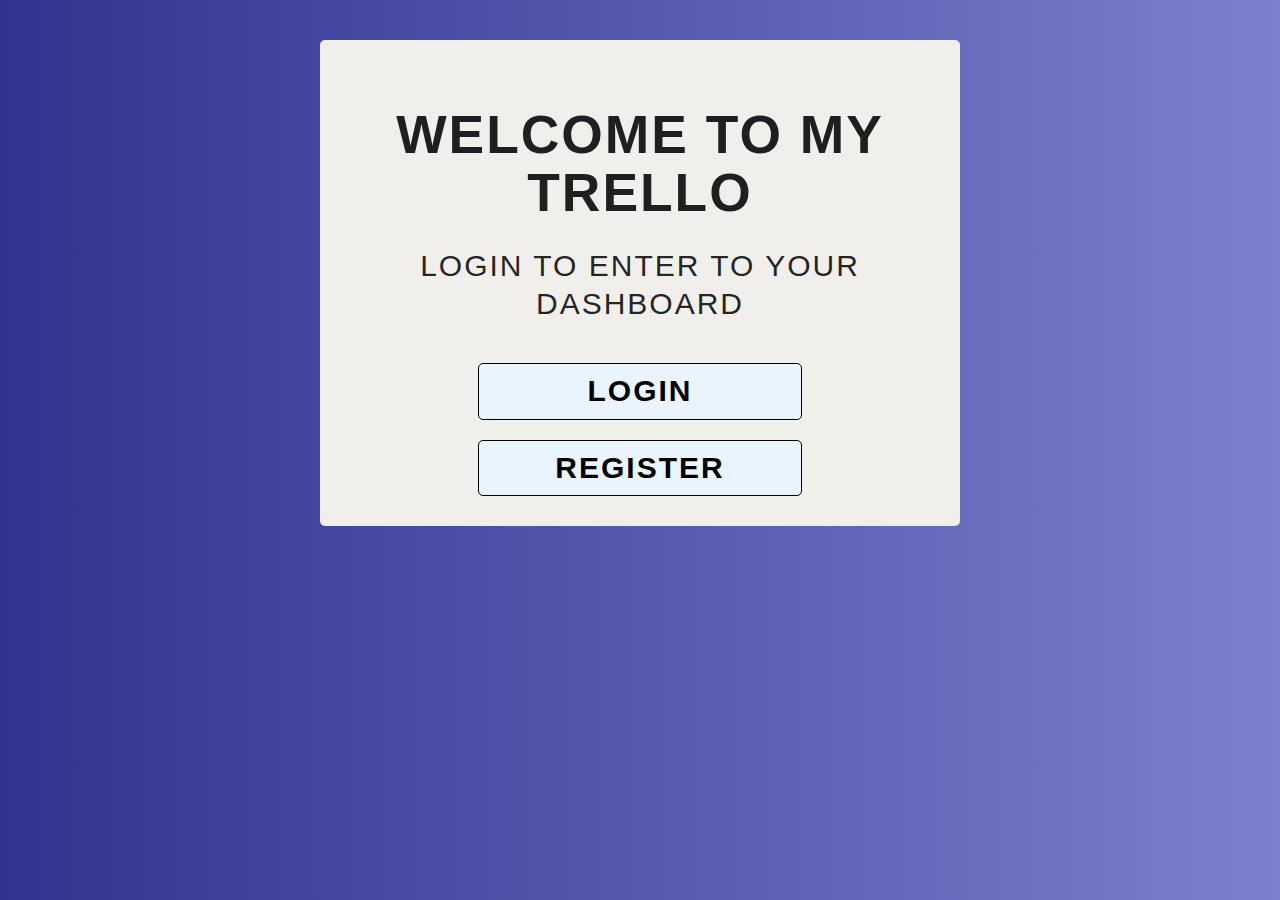
<file: src/main/webapp/index.html>
<!DOCTYPE html>
<html lang="en">
  <head>
    <meta charset="UTF-8" />
    <meta name="viewport" content="width=device-width, initial-scale=1.0" />
    <meta http-equiv="X-UA-Compatible" content="ie=edge" />
    <link rel="stylesheet" href="./css/materialize.css" />
    <link rel="stylesheet" href="./css/index.css" />
    <link rel="stylesheet" href="./css/global.css" />

    <title>My Trello</title>
  </head>
  <body>
    <div class="container center" id="formContainer">
      <h2><span id="title">WELCOME TO MY TRELLO</span></h2>
      <h4><span id="subtitle">LOGIN TO ENTER TO YOUR DASHBOARD</span></h4>
      <div class="container center">
        <button class="" id="LoginButton">LOGIN</button>
        <button id="RegisterButton">REGISTER</button>
      </div>
    </div>
    <script src="./js/index.js"></script>
  </body>
</html>
</file>
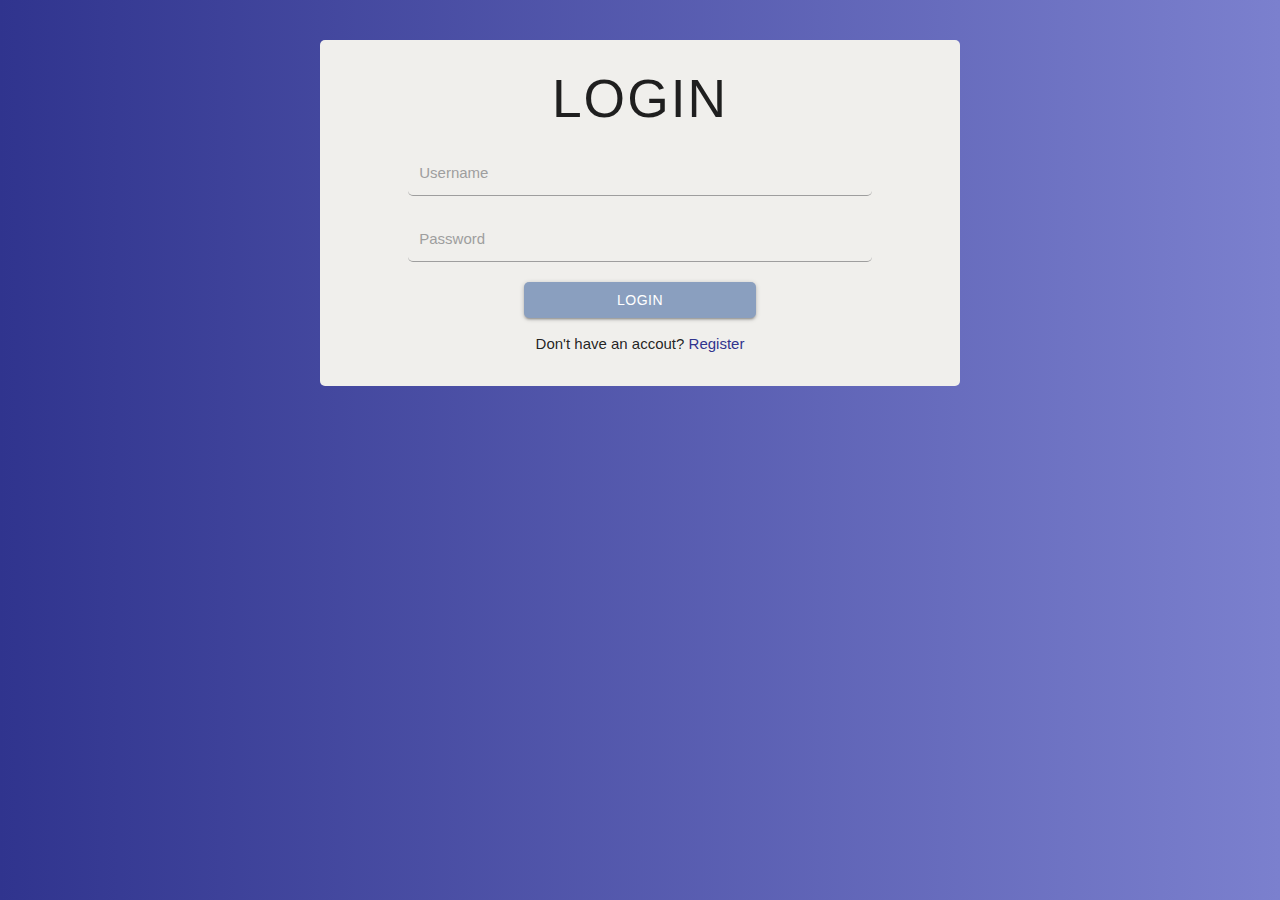
<file: src/main/webapp/views/login.html>
<!DOCTYPE html>
<html lang="en">
  <head>
    <meta charset="UTF-8" />
    <meta name="viewport" content="width=device-width, initial-scale=1.0" />
    <meta http-equiv="X-UA-Compatible" content="ie=edge" />
    <title>Login</title>

    <link rel="stylesheet" href="./../css/materialize.min.css" />
    <link rel="stylesheet" href="./../css/login.css" />
    <link rel="stylesheet" href="./../css/global.css" />

    <script src="../js/materialize.min.js"></script>
  </head>
  <body>
    <div class="center-align container" id="formContainer">
      <h2 id="title">LOGIN</h2>
      <div class="login_container">
        <div class="input-field col s6">
          <label for="username">Username</label>
          <input class="validate" type="text" id="username" />
        </div>
        <div class="input-field col s6">
          <label for="password">Password</label>
          <input class="validate" type="password" id="password" />
        </div>
        <a
          class="waves-effect waves-light mySubmitBtn btn center-align"
          id="login"
          >Login</a
        >
        <p id="register">
          Don't have an accout? <a id="registerLink">Register</a>
        </p>
      </div>
    </div>
  </body>
  <script src="../js/login.js"></script>
</html>
</file>
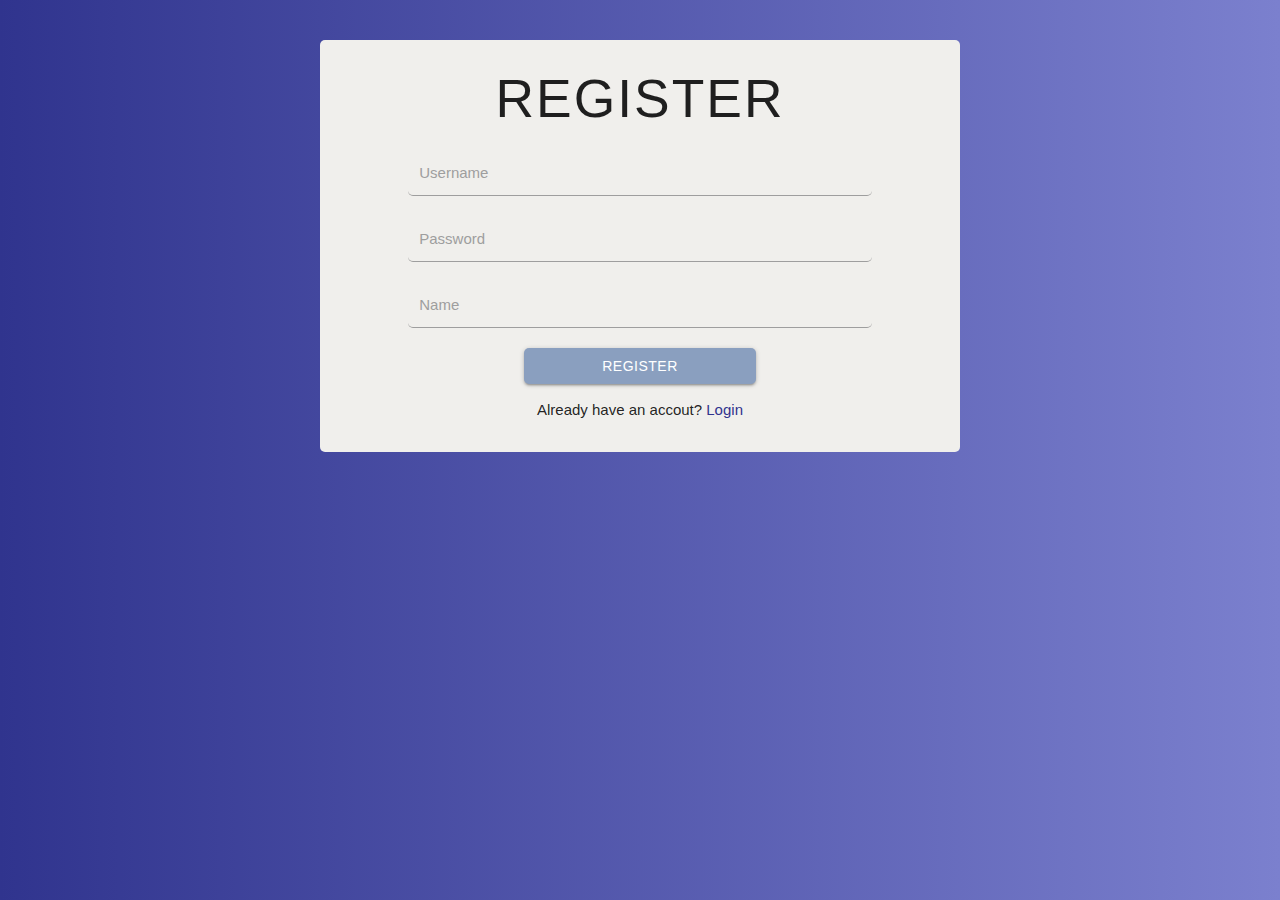
<file: src/main/webapp/views/register.html>
<!DOCTYPE html>
<html lang="en">
  <head>
    <meta charset="UTF-8" />
    <meta name="viewport" content="width=device-width, initial-scale=1.0" />
    <meta http-equiv="X-UA-Compatible" content="ie=edge" />
    <title>Register</title>

    <link rel="stylesheet" href="./../css/materialize.min.css" />
    <link rel="stylesheet" href="./../css/register.css" />
    <link rel="stylesheet" href="./../css/global.css" />

    <script src="../js/materialize.min.js"></script>
  </head>
  <body>
    <div class="center-align container" id="formContainer">
      <h2 id="title">REGISTER</h2>
      <div class="register_container">
        <div class="input-field col s6">
          <label for="username">Username</label>
          <input class="myBtn btn" type="text" id="username" />
        </div>
        <div class="input-field col s6">
          <label for="password">Password</label>
          <input class="myBtn btn" type="password" id="password" />
        </div>
        <div class="input-field col s6">
          <label for="name">Name</label>
          <input class="myBtn btn" type="text" id="name" />
        </div>
        <a
          class="waves-effect waves-light mySubmitBtn btn center-align"
          id="register"
          >Register</a
        >
        <p id="login">Already have an accout? <a id="loginLink">Login</a></p>
      </div>
    </div>
  </body>
  <script src="../js/register.js"></script>
</html>
</file>
<file: src/main/webapp/css/index.css>
#indexContainer {
  background-color: #90c2fc;
  max-width: 50%;
  margin-top: 5%;
  border-radius: 5px;
  padding-bottom: 40px;
  padding-top: 5px;
}

#title {
  letter-spacing: 2px;
  font-weight: 650;
}

#subtitle {
  letter-spacing: 2px;
  font-size: 30px;
}

#LoginButton {
  display: block;
  margin: 0 auto;
  width: 80%;
  border: 1px solid black;
  background-color: #e9f4ff;
  font-size: 30px;
  font-weight: 700;
  letter-spacing: 2px;
  padding: 10px;
  border-radius: 5px;
  margin-top: 40px;
}

#LoginButton:hover {
  text-shadow: 0 0 1px black;
  background-color: #bfddfc;
}

#RegisterButton:hover {
  text-shadow: 0 0 1px black;
  background-color: #bfddfc;
}

#RegisterButton {
  display: block;
  margin: 0 auto;
  width: 80%;
  border: 1px solid black;
  background-color: #e9f4ff;
  font-size: 30px;
  font-weight: 700;
  letter-spacing: 2px;
  padding: 10px;
  border-radius: 5px;
  margin-top: 20px;
}
</file>
<file: src/main/webapp/css/global.css>
#logo {
  margin-left: 20px;
}

body {
  background: linear-gradient(90deg, #30348e, #7b80ce);
  font-family: Lucida Sans;
  max-height: 100%;
}

#navBar {
  background-color: #2f2c24;
}

#formContainer {
  margin: 40px auto;
  padding: 30px;
  width: 50%;
  border-radius: 5px;
  overflow: auto;
  background-color: #f0efec;
}

body {
  background-repeat: repeat-y;
  font-family: "Lucida Sans", "Lucida Sans Regular", "Lucida Grande",
    "Lucida Sans Unicode", Geneva, Verdana, sans-serif;
}

html {
  height: 100%;
}
</file>
<file: src/main/webapp/css/login.css>
#username {
  color: black;
  display: block !important;
  margin: 20px 0 20px 0;
  border-radius: 5px;
  background-color: rgb(206, 236, 255);
}

#password {
  color: black;
  display: block !important;
  margin: 20px 0 20px 0;
  border-radius: 5px;
  background-color: rgb(206, 236, 255);
}

.btn {
  border-radius: 5px;
}

.mySubmitBtn {
  width: 50%;
}

.login_container {
  margin: 0 auto;
  width: 80%;
}

#container {
  margin: 40px auto;
  padding: 30px;
  width: 50%;
  border-radius: 5px;
  background-color: #64b5f6;
  overflow: auto;
}

#username:hover {
  text-shadow: 0 0 1px black;
  background-color: #bfddfc;
}

#password:hover {
  text-shadow: 0 0 1px black;
  background-color: #bfddfc;
}

#login {
  background-color: gray;
  margin: 0 auto;
  display: block;
}

#login:hover {
  background: #852525;
}

#register {
  display: block;
  margin-top: 15px;
  margin-bottom: 0px;
}

#registerLink:hover {
  cursor: default;
  color: #2b20be;
}

#registerLink {
  color: #30348e;
}

#title {
  letter-spacing: 2px;
  font-weight: 500;
  margin-top: 0px;
}

body {
  background: linear-gradient(
    90deg,
    rgba(9, 9, 121, 1) 0%,
    rgba(0, 212, 255, 1) 100%
  );
}

#login {
  background-color: #8a9fbf;
}

#username,
#password {
  background: transparent;
  color: #000000;
}
</file>
<file: src/main/webapp/css/register.css>
#username {
  color: black;
  display: block;
  margin: 20px auto;
  border-radius: 5px;
  background-color: rgb(206, 236, 255);
}

#name {
  color: black;
  display: block;
  margin: 20px auto;
  border-radius: 5px;
  background-color: rgb(206, 236, 255);
}

#password {
  color: black;
  display: block;
  margin: 20px auto;
  border-radius: 5px;
  background-color: rgb(206, 236, 255);
}

.btn {
  border-radius: 5px;
}

.mySubmitBtn {
  width: 50%;
}

.register_container {
  margin: 0 auto;
  width: 80%;
}

#container {
  margin: 40px auto;
  padding: 30px;
  width: 50%;
  border-radius: 5px;
  background-color: #64b5f6;
  overflow: auto;
}

#username:hover {
  text-shadow: 0 0 1px black;
  background-color: #bfddfc;
}

#password:hover {
  text-shadow: 0 0 1px black;
  background-color: #bfddfc;
}

#name:hover {
  text-shadow: 0 0 1px black;
  background-color: #bfddfc;
}

#register {
  background-color: gray;
  margin: 0 auto;
  display: block;
}

#register:hover {
  background: #852525;
}

#login {
  display: block;
  margin-top: 15px;
  margin-bottom: 0px;
}

#loginLink {
  color: white;
}

#loginLink:hover {
  cursor: default;
  color: #2b20be;
}

#title {
  letter-spacing: 2px;
  font-weight: 500;
  margin-top: 0px;
}

body {
  background: linear-gradient(
    90deg,
    rgba(9, 9, 121, 1) 0%,
    rgba(0, 212, 255, 1) 100%
  );
}

#username,
#password,
#name {
  background: transparent;
}

#register {
  background: #8a9fbf;
}

#loginLink {
  color: #30348e;
}

label {
  color: #000000;
}
</file>
